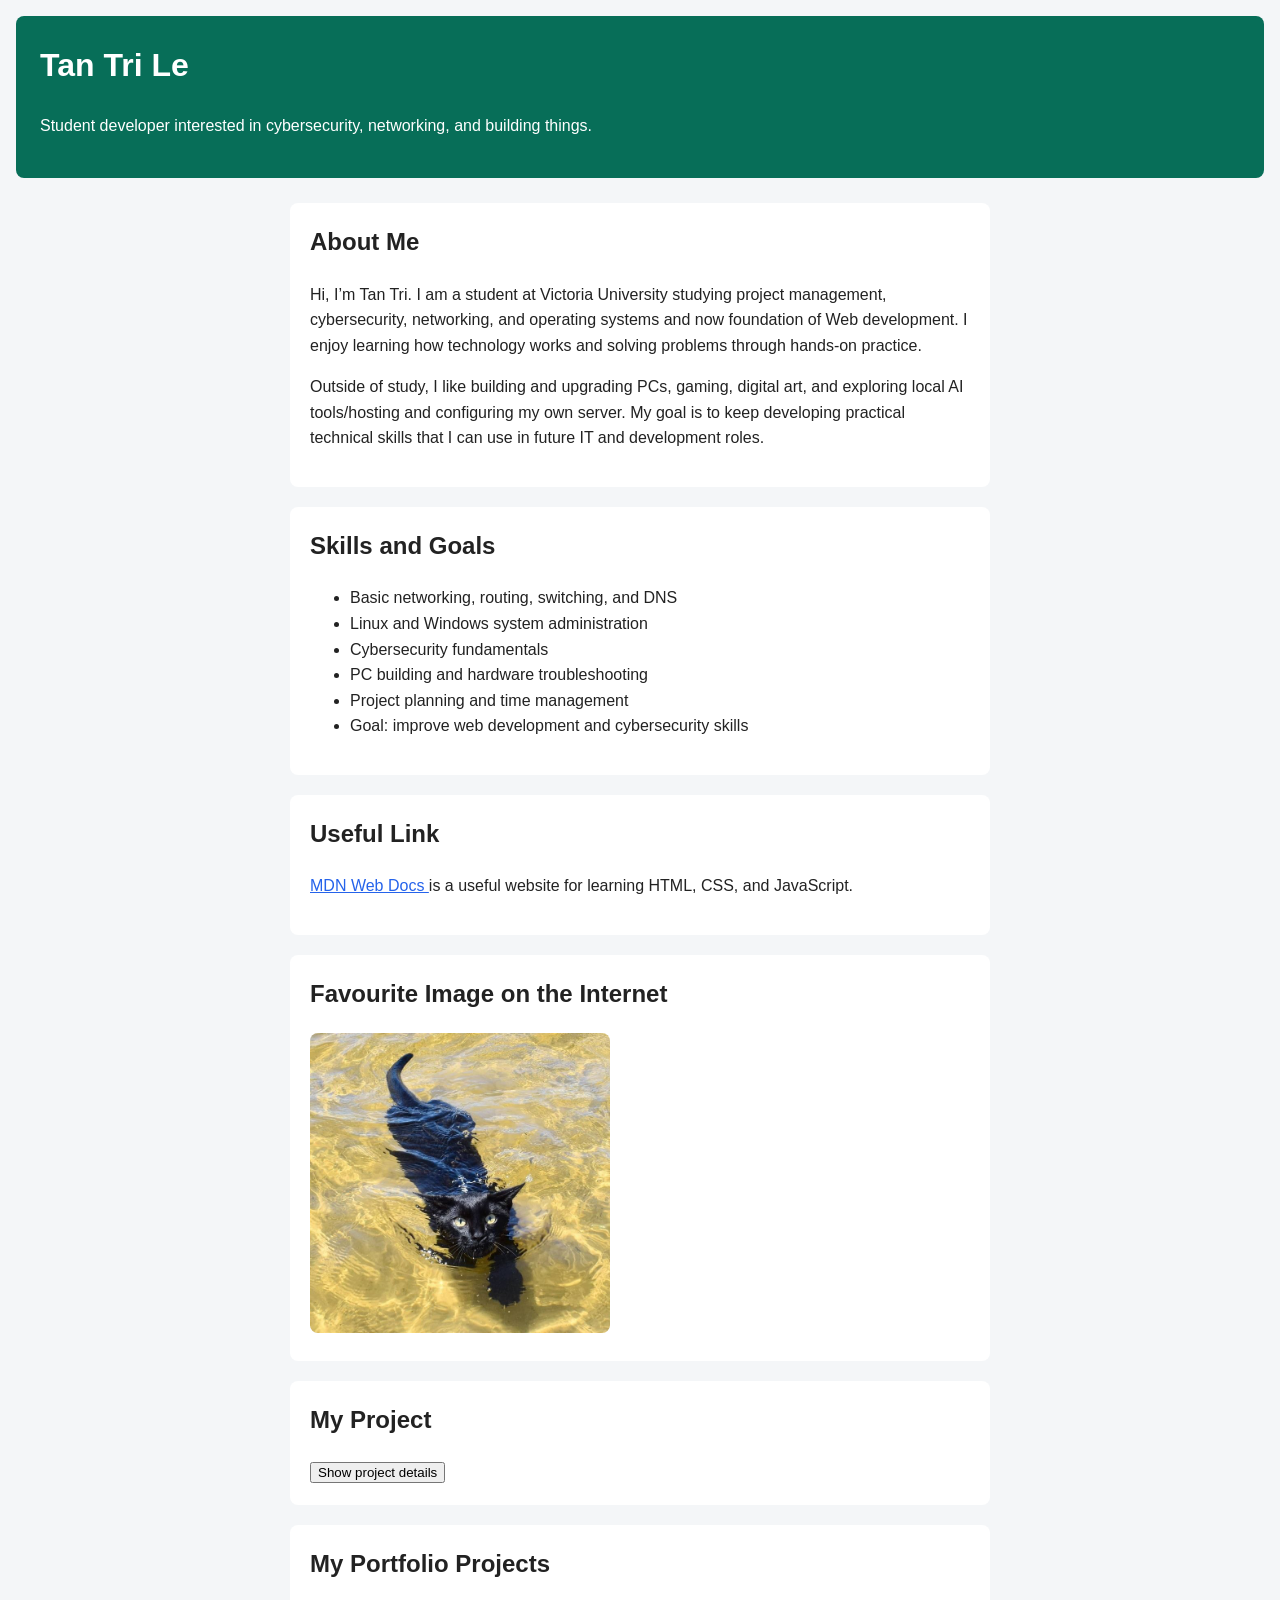
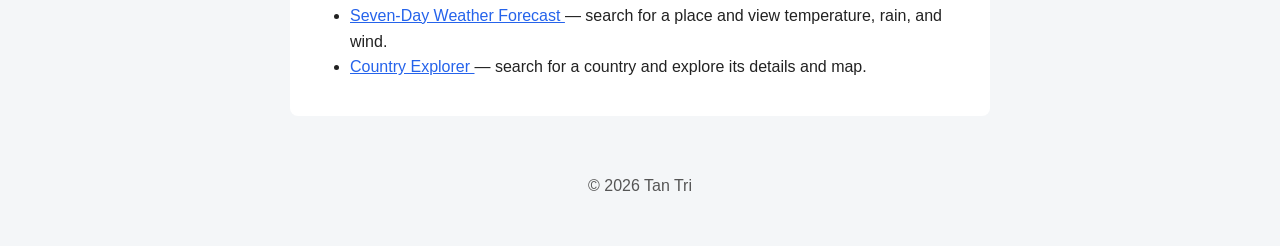
<file: index.html>
<!DOCTYPE html>
<html lang="en">
<head>
  <meta charset="UTF-8">
  <meta name="viewport" content="width=device-width, initial-scale=1.0">
  <title>Christ Lê | Personal Developer Page</title>
  <link rel="stylesheet" href="styles.css">
</head>
<body>

  <header>
    <h1>Tan Tri Le</h1>
    <p>Student developer interested in cybersecurity, networking, and building things.</p>
  </header>

  <main>
    <section>
      <h2>About Me</h2>
      <p>
        Hi, I’m Tan Tri. I am a student at Victoria University studying project management,
        cybersecurity, networking, and operating systems and now foundation of Web development. I enjoy learning how
        technology works and solving problems through hands-on practice.
      </p>
      <p>
        Outside of study, I like building and upgrading PCs, gaming, digital art,
        and exploring local AI tools/hosting and configuring my own server. My goal is to keep developing practical
        technical skills that I can use in future IT and development roles.
      </p>
    </section>

    <section>
      <h2>Skills and Goals</h2>
      <ul>
        <li>Basic networking, routing, switching, and DNS</li>
        <li>Linux and Windows system administration</li>
        <li>Cybersecurity fundamentals</li>
        <li>PC building and hardware troubleshooting</li>
        <li>Project planning and time management</li>
        <li>Goal: improve web development and cybersecurity skills</li>
      </ul>
    </section>

    <section>
      <h2>Useful Link</h2>
      <p>
        <a href="https://developer.mozilla.org/en-US/" target="_blank" rel="noopener">
          MDN Web Docs
        </a>
        is a useful website for learning HTML, CSS, and JavaScript.
      </p>
    </section>

    <section>
      <h2>Favourite Image on the Internet</h2>
      <img src="cat.jpg" alt="my favourite internet cat" width="300">
    </section>
      
    <section>
  <h2>My Project</h2>

  <button type="button" id="project-button"
          aria-expanded="false" aria-controls="project-details">
    Show project details
  </button>

  <p id="project-details" hidden>
    I am building this personal developer page to practise HTML,
    CSS, and JavaScript. My next goal is to make the page more
    interactive and improve my web development skills.
  </p>
</section>
  <section>
  <h2>My Portfolio Projects</h2>

  <ul>
    <li>
      <a href="projects/weather-forecast/index.html">
        Seven-Day Weather Forecast
      </a>
      — search for a place and view temperature, rain, and wind.
    </li>

    <li>
      <a href="projects/country-explorer/index.html">
        Country Explorer
      </a>
      — search for a country and explore its details and map.
    </li>
  </ul>
</section>
  </main>

  <footer>
    <p>&copy; 2026 Tan Tri</p>
  </footer>

  <script src="script.js"></script>

</body>
</html>
</file>
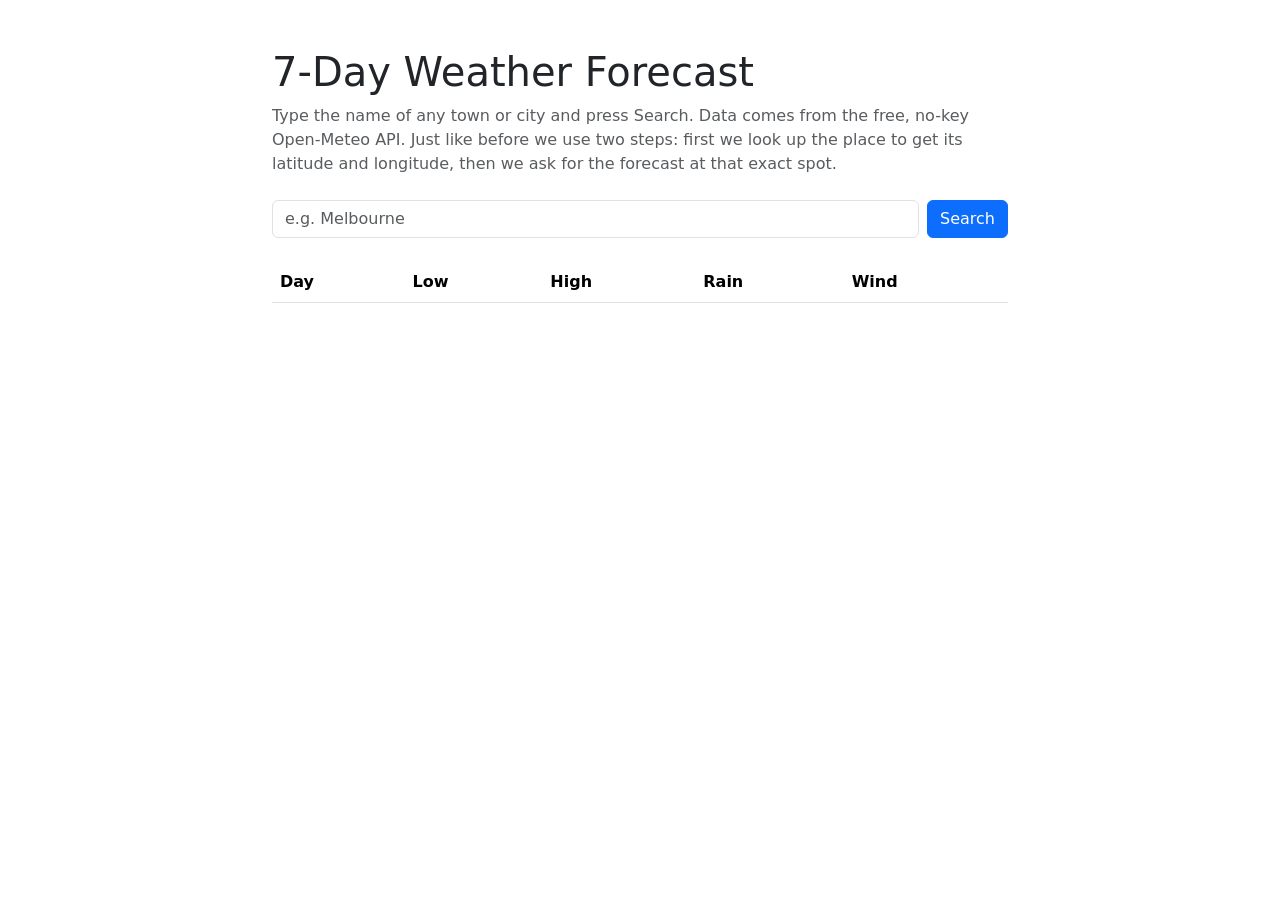
<file: projects/weather-forecast/index.html>
<!doctype html>
<html lang="en">
  <head>
    <meta charset="UTF-8" />
    <meta name="viewport" content="width=device-width, initial-scale=1.0" />
    <title>7-Day Weather Forecast (Open-Meteo)</title>
    <link
      href="https://cdn.jsdelivr.net/npm/bootstrap@5.3.3/dist/css/bootstrap.min.css"
      rel="stylesheet"
    />
  </head>
  <body>
    <div class="container">
      <div class="row justify-content-center">
        <div class="col-lg-8">
          <h1 class="mb-2 mt-5">7-Day Weather Forecast</h1>
          <p class="text-muted mb-4">
            Type the name of any town or city and press Search. Data comes from
            the free, no-key Open-Meteo API. Just like before we use two steps:
            first we look up the place to get its latitude and longitude, then
            we ask for the forecast at that exact spot.
          </p>

          <!-- The search box. A form so pressing Enter also searches. -->
          <form id="search-form" class="row g-2 mb-4">
            <div class="col">
              <input
                id="search-input"
                type="text"
                class="form-control"
                placeholder="e.g. Melbourne"
                value=""
              />
            </div>
            <div class="col-auto">
              <button type="submit" class="btn btn-primary">Search</button>
            </div>
          </form>

          <!-- A place to report progress and problems to the user. -->
          <div id="status" class="mb-3"></div>

          <!-- A short summary line once everything has loaded. -->
          <p id="summary" class="fw-bold"></p>

          <!-- The forecast table is built here by JavaScript. -->
          <table class="table table-striped">
            <thead>
              <tr>
                <th scope="col">Day</th>
                <th scope="col">Low</th>
                <th scope="col">High</th>
                <th scope="col">Rain</th>
                <th scope="col">Wind</th>
              </tr>
            </thead>
            <tbody id="forecast-body"></tbody>
          </table>
        </div>
      </div>
    </div>

    <script>
      const formEl = document.querySelector("#search-form");
      const inputEl = document.querySelector("#search-input");
      const statusEl = document.querySelector("#status");
      const summaryEl = document.querySelector("#summary");
      const bodyEl = document.querySelector("#forecast-body");

      // Open-Meteo gives us seven days of daily data in one request.
      const FORECAST_DAYS = 7;

      // Build status messages with DOM methods so user-typed place names stay text.
      const showStatus = (message, kind) => {
        statusEl.innerHTML = "";

        const alertEl = document.createElement("div");
        alertEl.className = `alert alert-${kind}`;
        alertEl.textContent = message;

        statusEl.appendChild(alertEl);
      };

      // Turn a date like "2026-06-17" into a friendly Australian "Wed, 17 Jun".
      const formatDay = (isoDate) => {
        const date = new Date(isoDate);
        return date.toLocaleDateString("en-AU", {
          weekday: "short",
          day: "numeric",
          month: "short",
        });
      };

      // STEP 1 — LOOK UP the place by name to get its latitude and longitude.
      // The geocoding endpoint returns { results: [ { name, country, latitude,
      // longitude }, ... ] }. The best match is first, so we take results[0].
      const findPlace = async (name) => {
        // URLSearchParams builds the "?name=Berlin&count=1" part for us and
        // safely escapes spaces and odd characters, so we never glue strings
        // together by hand.
        const params = new URLSearchParams({
          name: name,
          count: 1,
          language: "en",
          format: "json",
        });
        const url = `https://geocoding-api.open-meteo.com/v1/search?${params}`;

        const response = await fetch(url);
        if (!response.ok) {
          throw new Error(`Place search failed with status ${response.status}`);
        }

        const data = await response.json();
        // When nothing matches, Open-Meteo leaves out the "results" key, so we
        // treat both "missing" and "empty" the same way.
        if (!data.results || data.results.length === 0) {
          throw new Error(`No place matched "${name}".`);
        }

        const best = data.results[0];
        return {
          name: best.name,
          country: best.country,
          latitude: best.latitude,
          longitude: best.longitude,
        };
      };

      // STEP 2 — FETCH the daily forecast for those coordinates.
      // We ask for three daily values. Open-Meteo returns them as parallel
      // arrays: daily.time[i], daily.temperature_2m_min[i] and so on all
      // describe the SAME day i.
      const loadForecast = async (latitude, longitude) => {
        const params = new URLSearchParams({
          latitude: latitude,
          longitude: longitude,
          daily:
            "temperature_2m_max,temperature_2m_min,precipitation_sum,wind_speed_10m_max",
          wind_speed_unit: "kmh",
          forecast_days: FORECAST_DAYS,
          timezone: "auto",
        });
        const url = `https://api.open-meteo.com/v1/forecast?${params}`;

        const response = await fetch(url);
        if (!response.ok) {
          throw new Error(
            `Forecast request failed with status ${response.status}`,
          );
        }

        const data = await response.json();
        return data.daily; // the object of parallel arrays
      };

      // STEP 3 — draw the forecast into the table.
      // The data is parallel arrays, so we walk through the dates with
      // .forEach. It hands us each date AND its position (index), and we read
      // the matching value out of each of the other arrays at that index.
      const renderForecast = (daily) => {
        bodyEl.innerHTML = "";
        daily.time.forEach((isoDate, index) => {
          const row = document.createElement("tr");

          const day = formatDay(isoDate);
          const low = daily.temperature_2m_min[index];
          const high = daily.temperature_2m_max[index];
          const rain = daily.precipitation_sum[index];
          const wind = daily.wind_speed_10m_max[index];

          // Build all four cells in one go. This is safe here because every
          // value is a number or a date we made ourselves, never text the
          // user typed in.
          row.innerHTML = `
  <td>${day}</td>
  <td>${low} °C</td>
  <td>${high} °C</td>
  <td>${rain} mm</td>
  <td>${wind} km/h</td>
`;
          bodyEl.appendChild(row);
        });
      };

      // Tie the three steps together. Each waits for the one before it,
      // because step 2 needs the coordinates that step 1 discovers.
      const searchWeather = async (name) => {
        // Clear anything left over from a previous search.
        bodyEl.innerHTML = "";
        summaryEl.textContent = "";

        try {
          showStatus(`Looking up "${name}"...`, "info");
          const place = await findPlace(name);

          showStatus(
            `Found ${place.name}, ${place.country}. Loading the forecast...`,
            "info",
          );
          const daily = await loadForecast(place.latitude, place.longitude);

          renderForecast(daily);
          summaryEl.textContent = `${FORECAST_DAYS}-day forecast for ${place.name}, ${place.country}.`;
          showStatus("Done.", "success");
        } catch (error) {
          // Any failure in any step lands here with a readable message.
          showStatus(`Could not load the forecast: ${error.message}`, "danger");
        }
      };

      // Set up the page. We do NOT search on load: the page starts empty and
      // waits for the user to type a place and press Search.
      const main = () => {
        // When the form is submitted, run a search for whatever was typed.
        formEl.addEventListener("submit", (event) => {
          // Stop the browser from reloading the page on submit.
          event.preventDefault();

          // .trim() removes spaces from the start and end of the text.
          const name = inputEl.value.trim();
          if (name.length === 0) {
            showStatus("Please type the name of a place first.", "warning");
            return;
          }

          searchWeather(name);
        });
      };

      main();
    </script>
  </body>
</html>
</file>
<file: styles.css>
body {
  font-family: Arial, sans-serif;
  line-height: 1.6;
  margin: 0;
  padding: 16px;
  background-color: #f4f6f8;
  color: #222;
}

header {
  background-color: #076e58;
  color: white;
  padding: 24px;
  border-radius: 8px;
}

main {
  max-width: 700px;
  margin: 25px auto;
}

section {
  background-color: white;
  padding: 20px;
  margin-bottom: 20px;
  border-radius: 8px;
}

h1,
h2 {
  margin-top: 0;
}

a {
  color: #2563eb;
}

img {
  max-width: 100%;
  height: auto;
  border-radius: 8px;
}

footer {
  text-align: center;
  padding: 16px;
  color: #555;
}
</file>
